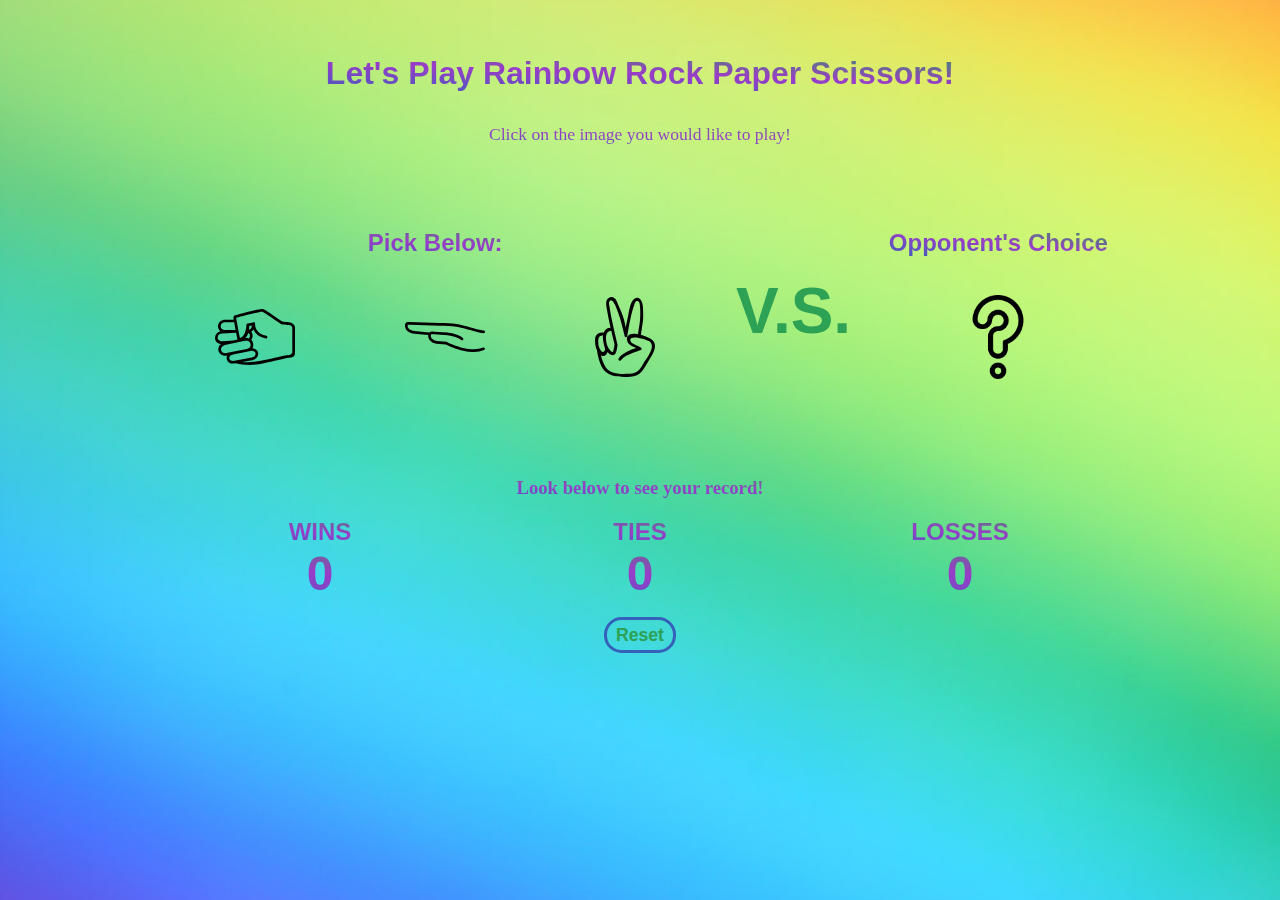
<file: myindex.html>
<!DOCTYPE html>
<html lang="en" dir="ltr">
<head>
  <meta charset="utf-8">
  <meta http-equiv="X-UA-Compatible" content="IE=edge">
  <meta name="viewport" content="width=device-width, initial-scale=1">
  <meta name="author" content="Emily Wisnewski">
  <meta name="description" content="Rock Paper Scissors">
  <title>Rock Paper Scissors COM329</title>
  <link rel="stylesheet" href="mynormalize.css">
  <link rel="stylesheet" href="mystyle.css">
  <link href="https://fonts.googleapis.com/css2?family=Gloria+Hallelujah&display=swap" rel="stylesheet">
</head>
  <body onload="memory()">
    <header>
    </header>
    <main>
      <div id="intro">
        <h1 id="title">Let's Play Rainbow Rock Paper Scissors!</h1>
        <p id="instructions"> Click on the image you would like to play!</p>
      </div>
      <div id="game">
        <div id="player">
          <h2 id="playerLabel">Pick Below:</h2>
          <div id="playerChoices">
            <img src="img/rock.svg" alt="Rock" id="rock" onclick="game('rock')">
            <img src="img/paper.svg" alt="Paper" id="paper" onclick="game('paper')">
            <img src="img/scissors.svg" alt="Scissors" id="scissors" onclick="game('scissors')">
          </div>
        </div>
        <div id="vsCont">
          <p id="vs">V.S.</p>
        </div>
        <div id="opponent">
          <h2 id="opponentLabel">Opponent's Choice</h2>
          <div id="opponentChoiceCont">
            <img src="img/questionMark.png" alt="The opponent's choice" id="opponentChoice">
          </div>
        </div>
      </div>
      <div id="scoreCont">
        <h3 id="message">Look below to see your record!</h3>
        <div id="score">
          <div id="win">
            <h2 id="winLabel">WINS</h2>
            <p id="winNumber"></p>
          </div>
          <div id="tie">
            <h2 id="tieLabel">TIES</h2>
            <p id="tieNumber"></p>
          </div>
          <div id="lose">
            <h2 id="loseLabel">LOSSES</h2>
            <p id="loseNumber"></p>
          </div>
        </div>
        <div id="resetCont">
          <button type="reset" id="reset" onclick="reset()">Reset</button>
        </div>
      </div>
    </main>
    <footer>
    </footer>
    <script type="text/javascript" src="mytext.js"></script>
  </body>
</file>
<file: mystyle.css>
/* Element Classes and IDs */

body {
    background-image: url(img/RAINBOW.jpg);
    background-attachment: fixed;
    background-size: cover;
    background-position: center;
    background-repeat: no-repeat;
  }
  
  main {
    margin-left: 10vw;
    margin-right: 10vw;
    margin-top: 2.5vh;
    margin-bottom: 2.5vh;
  }
  
  #intro {
    border-radius: 1em;
    background-color: var(--backgroundWhite);
    padding: 2em;
    margin-bottom: 2%;
  }
  
  #title {
    background: linear-gradient(to top right, var(--blue), var(--purple), var(--green));
    background-clip: text;
    -webkit-background-clip: text;
    margin-bottom: 1em;
    font-family: "Ariel", sans-serif;
    color: transparent;
    text-align: center;
  }
  
  
  
  #instructions {
    background: linear-gradient(to top right, var(--blue), var(--purple), var(--green));
    background-clip: text;
    -webkit-background-clip: text;
    font-family: "Gloria", serif;
    color: transparent;
    font-size: 1.1em;
    text-align: center;
  }
  
  #game {
    display: grid;
    grid-template-columns: 60% 10% 30%;
    grid-template-rows: 100%;
    margin-bottom: 2%;
  }
  
  #player, #opponent {
    border-radius: 1em;
    background-color: var(--backgroundWhite);
    padding: 2em;
  }
  
  #playerLabel, #opponentLabel {
    background: linear-gradient(to top right, var(--blue), var(--purple), var(--green));
    background-clip: text;
    -webkit-background-clip: text;
    margin-bottom: 1em;
    font-family: "Farro", sans-serif;
    color: transparent;
    text-align: center;
  }
  
  #playerChoices {
    display: flex;
    justify-content: space-around;
    height: 7em;
    align-items: center;
  }
  
  #rock, #paper {
    width: 5em;
    transition: transform .25s ease 0s;
    cursor: pointer;
  }
  
  #rock:hover, #paper:hover, #scissors:hover {
    transform: scale(1.4);
  }
  
  #scissors {
    height: 5em;
    transition: transform .25s ease 0s;
    cursor: pointer;
  }
  
  #vsCont {
    display: flex;
    justify-content: center;
    align-items: center;
  }
  
  #vs {
    font-family: "Anton", sans-serif;
    color: var(--green);
    font-size: 4em;
    font-weight: bold;

  }
  
  #opponentChoiceCont {
    display: flex;
    justify-content: center;
    height: 7em;
    width: 100%;
    align-items: center;
  }
  
  #opponentChoice {
    height: 75%;
    width: auto;
  }
  
  #scoreCont {
    border-radius: 1em;
    background-color: var(--backgroundWhite);
    padding: 2em;
  }
  
  #message {
    background: linear-gradient(to top right, var(--blue), var(--purple), var(--green));
    background-clip: text;
    -webkit-background-clip: text;
    margin-bottom: 1em;
    font-family: "Merriweather", serif;
    color: transparent;
    text-align: center;
  }
  
  #score {
    display: flex;
    justify-content: space-around;
    margin-bottom: 1em;
    align-items: center;
  }
  
  #win, #tie, #lose {
    width: 33%;
    transition: transform .25s ease 0s;
  }
  
  #winLabel, #tieLabel, #loseLabel {
    background: linear-gradient(to top right, var(--blue), var(--purple), var(--green));
    background-clip: text;
    -webkit-background-clip: text;
    font-family: "Farro", sans-serif;
    color: transparent;
    text-align: center;
  }
  
  #winNumber, #tieNumber, #loseNumber {
    background: linear-gradient(to top right, var(--blue), var(--purple), var(--green));
    background-clip: text;
    -webkit-background-clip: text;
    font-family: "Oswald", sans-serif;
    color: transparent;
    font-size: 3em;
    font-weight: bold;
    text-align: center;
  }
  
  #resetCont {
    display: flex;
    justify-content: center;
    width: 100%;
    align-items: center;
  }
  
  #reset {
    border-radius: 1em;
    background-color: var(--backgroundWhite);
    padding-left: .5em;
    padding-right: .5em;
    padding-top: .25em;
    padding-bottom: .25em;
    border: .2em solid var(--blue);
    font-family: "Roboto", sans-serif;
    color: var(--green);
    font-size: 1.1em;
    font-weight: bold;
    text-align: center;
    transition: transform .1s ease 0s;
  }
  
  #reset:hover {
    background: linear-gradient(to top right, rgba(252, 223, 33, 25%), rgba(250, 150, 0, 25%), rgba(250, 47, 47, 25%));
  }
  
  #reset:active {
    background: linear-gradient(to top right, rgba(252, 223, 33, 50%), rgba(250, 150, 0, 50%), rgba(250, 47, 47, 50%));
    transform: scale(.9);
  }
  

  /* Media Queries */
  
  @media screen and ((min-width: 990px) and (max-width: 1279px)) {
    main {margin-left: 5vw; margin-right: 5vw;}
    #intro {padding: 1.5em;}
    #game {grid-template-columns: 57.5% 15% 27.5%;}
    #player {padding: 1.5em;}
    #opponent {padding: 1.5em;}
    #scoreCont {padding: 1.5em;}
  }
  
  @media screen and ((min-width: 768px) and (max-width: 989px)) {
    main {margin-left: 2vw; margin-right: 2vw;}
    #intro {padding: 1em;}
    #game {grid-template-columns: 55% 20% 25%;}
    #player {padding: 1em;}
    #opponent {padding: 1em;}
    #scoreCont {padding: 1em;}
  }
  
  @media screen and ((min-width: 550px) and (max-width: 767px)) {
    main {margin-left: 2vw; margin-right: 2vw;}
    #intro {padding: 1em;}
    #game {grid-template-columns: 100%; grid-template-rows: 55% 20% 25%;}
    #player {padding: 1em;}
    #opponent {padding: 1em;}
    #scoreCont {padding: 1em;}
  }
  
  @media screen and (max-width: 549px) {
    main {margin-left: 2vw; margin-right: 2vw;}
    #intro {padding: 1em;}
    #game {grid-template-columns: 100%; grid-template-rows: 55% 20% 25%;}
    #player {padding: 1em;}
    #opponent {padding: 1em;}
    #scoreCont {padding: 1em;}
  }
</file>
<file: mynormalize.css>
* {
    box-sizing: border-box;
  }
  
  body {
    margin: 0;
  }
  
  h1, h2, h3, h4, h5, h6, p {
    margin-top: 0;
    margin-bottom: 0;
  }
  
  h1 {
    font-size: 2em;
  }
  
  a {
    color: var(--blue);
    text-decoration: none;
  }
  
  button {
    border-radius: 0;
    background-color: var(--gray);
    padding: 0;
    border: none;
    text-align: center;
    cursor: pointer;
    user-select: none;
  }
  
  img {
    user-select: none;
  }
  
  :root {
    --red: #fa2f2f;
    --orange: #fa9600;
    --yellow: #fcdf21;
    --green: #2da154;
    --blue: #3561BB;
    --purple: #9a3cc9;
    --black: #000000;
    --gray: #999999;
    --white: #ffffff;
  }
</file>
